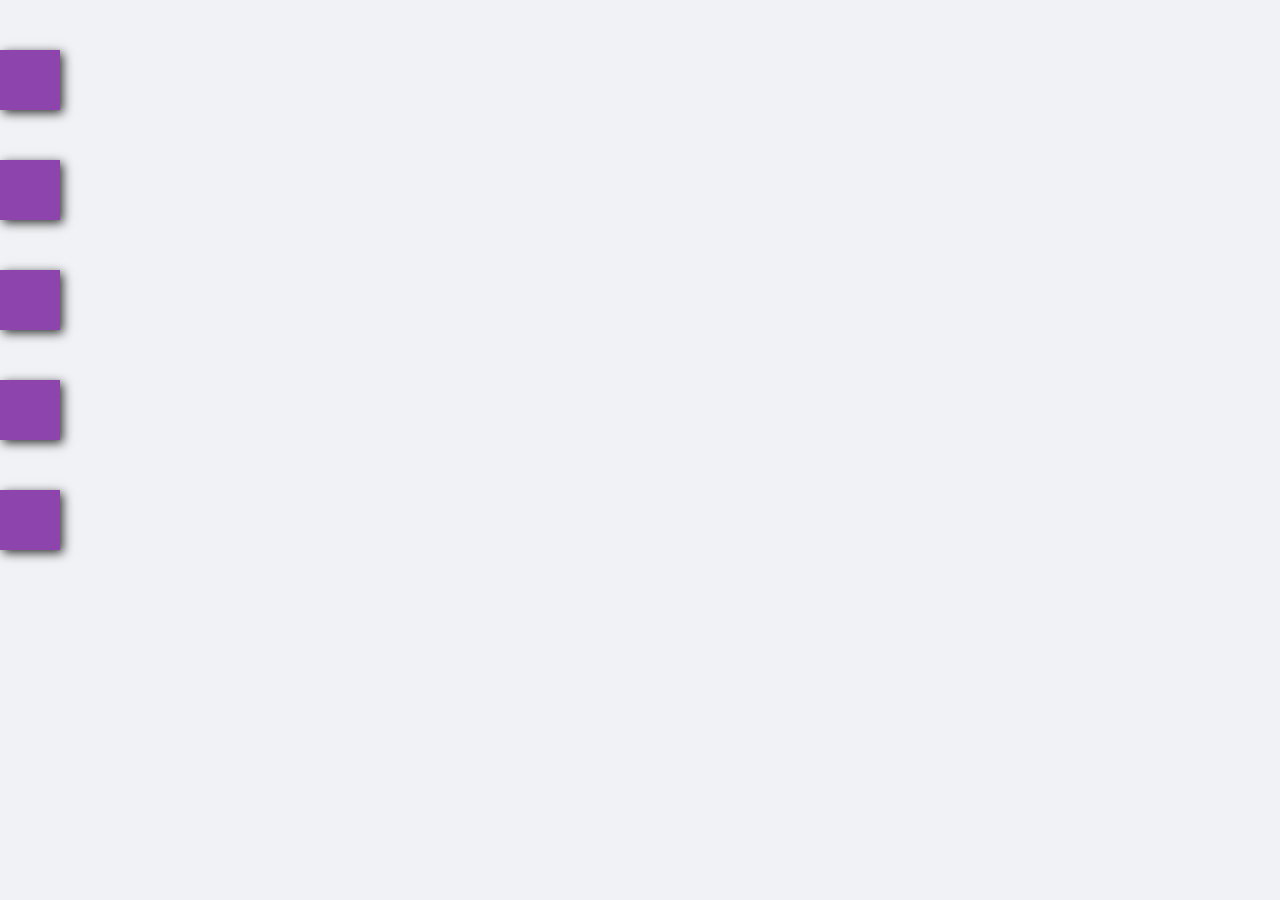
<file: Task_01/index.html>
<!DOCTYPE html>
<html lang="en">
<head>
    <meta charset="UTF-8">
    <meta name="viewport" content="width=device-width, initial-scale=1.0">
    <title>Document</title>
    <link rel="stylesheet" href="style.css">
    <link rel="stylesheet" href="https://cdnjs.cloudflare.com/ajax/libs/font-awesome/6.0.0/css/all.min.css">
</head>
<body>
    
    <div class="sidebar-container">
        <div class="menu-item">
            <span class="menu-text">Menu One</span>
            <div class="menu-icon"><i class="fas fa-address-book"></i></div>
        </div>

        <div class="menu-item">
            <span class="menu-text">Menu Two</span>
            <div class="menu-icon"><i class="fas fa-ambulance"></i></div>
        </div>

        <div class="menu-item">
            <span class="menu-text">Menu Three</span>
            <div class="menu-icon"><i class="fas fa-passport"></i></div>
        </div>

        <div class="menu-item">
            <span class="menu-text">Menu Four</span>
            <div class="menu-icon"><i class="fas fa-layer-group"></i></div>
        </div>

        <div class="menu-item">
            <span class="menu-text">Menu Five</span>
            <div class="menu-icon"><i class="fas fa-shopping-cart"></i></div>
        </div>
    </div>

</body>
</html>
</file>
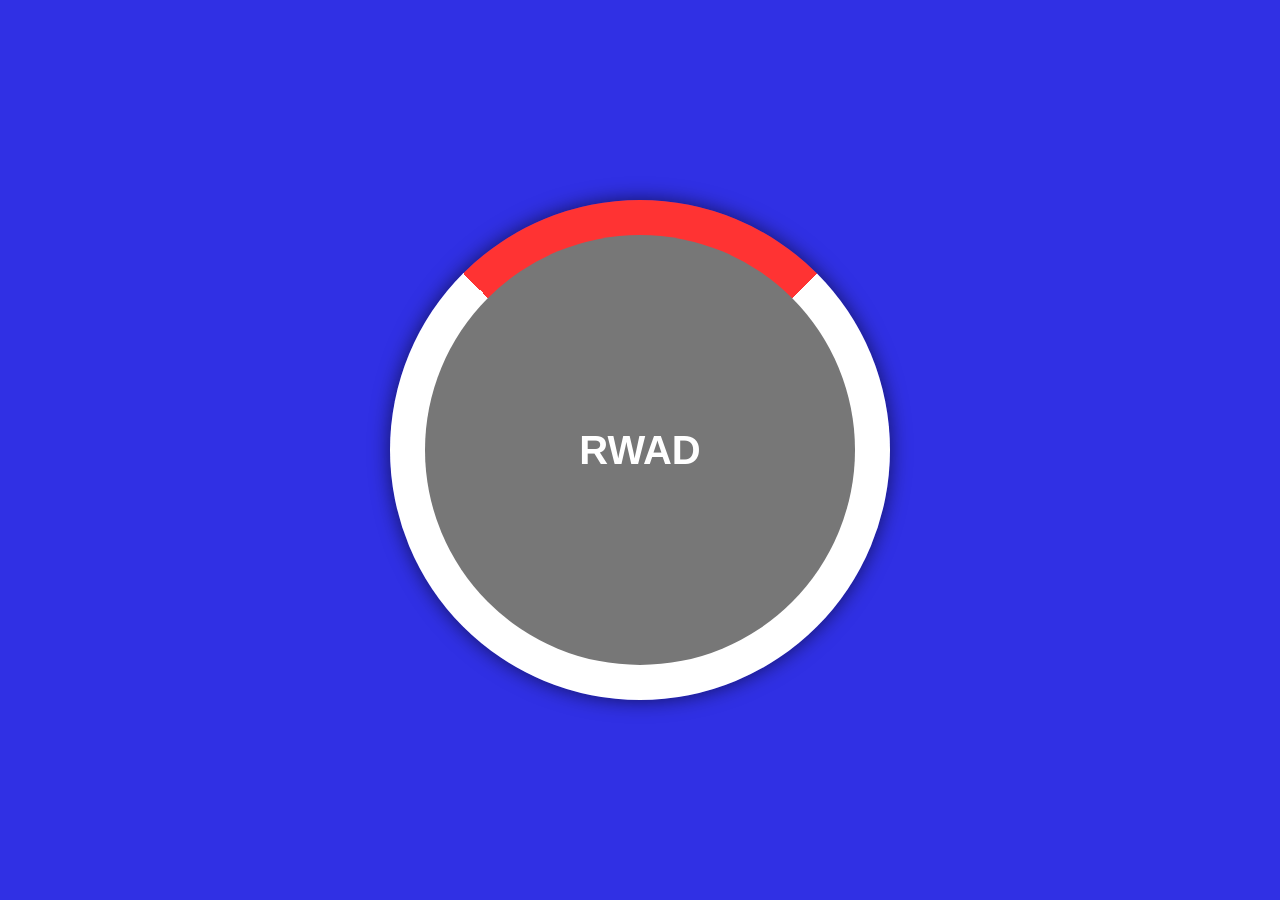
<file: Task_02/index.html>
<!DOCTYPE html>
<html lang="en">
<head>
    <meta charset="UTF-8">
    <meta name="viewport" content="width=device-width, initial-scale=1.0">
    <title>Task 02</title>
    <link rel="stylesheet" href="style.css">
</head>
<body>

    <div class="container">
        <div class="circle">
            <div class="inner-circle">
                <span>RWAD</span>
            </div>
        </div>
    </div>
    
</body>
</html>
</file>
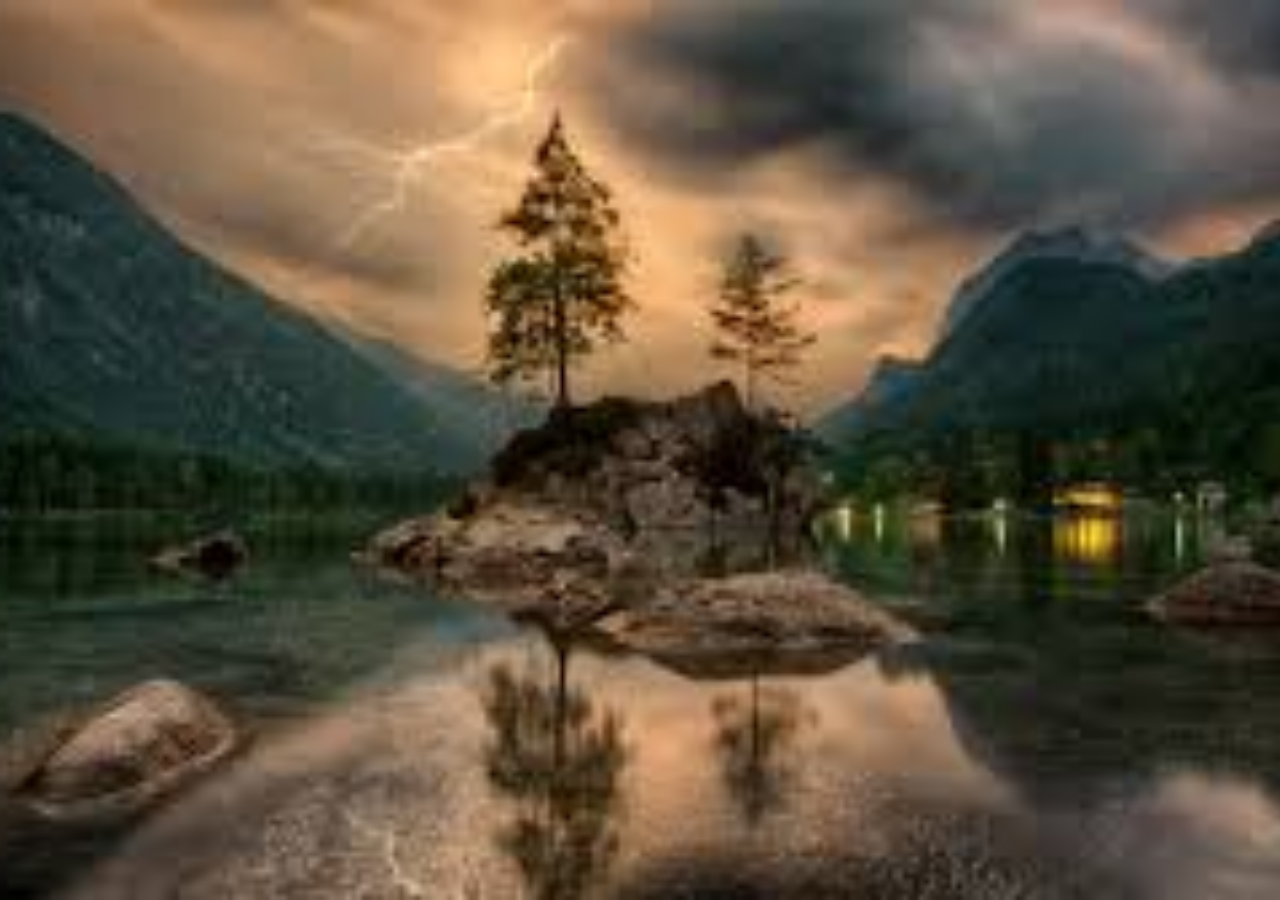
<file: Task_05/index.html>
<!DOCTYPE html>
<html lang="en">
<head>
    <meta charset="UTF-8">
    <meta name="viewport" content="width=device-width, initial-scale=1.0">
    <title>Task 05</title>
     <link rel="stylesheet" href="style.css">
</head>
<body>

    <div class="slider-container">
        <div class="slider">
            <div class="slide"><img src="./asset/download (1).jpg" alt="Nature 1"></div>
            <div class="slide"><img src="./asset/bird.jpg" alt="Bird"></div>
            <div class="slide"><img src="./asset/nature_2.jpg" alt="Nature 2"></div>
            <div class="slide"><img src="./asset/fish.jpg" alt="Fish Animation"></div>
        </div>
    </div>
    
</body>
</html>
</file>
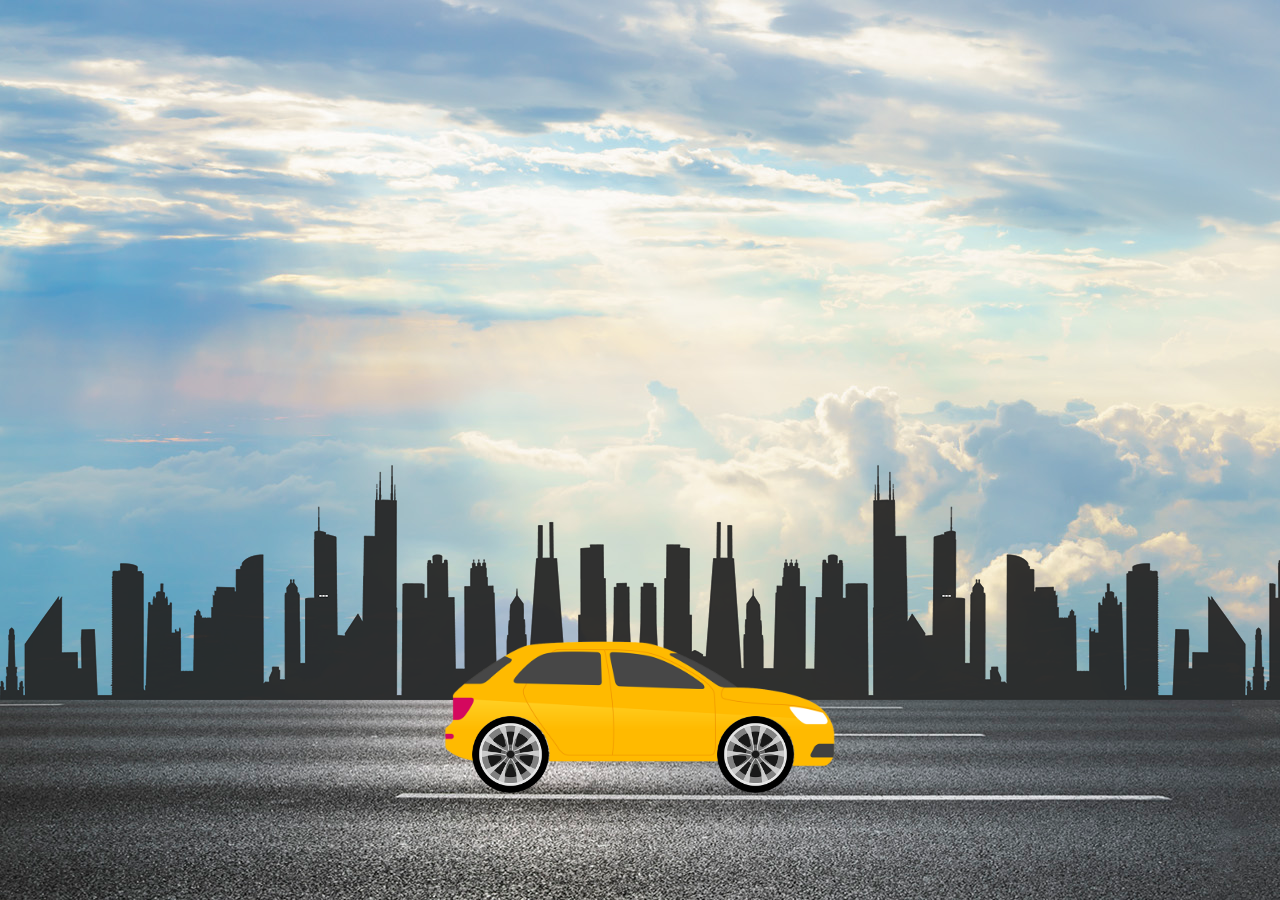
<file: Task_06/index.html>
<!DOCTYPE html>
<html lang="en">
<head>
    <meta charset="UTF-8">
    <meta name="viewport" content="width=device-width, initial-scale=1.0">
    <title>Task 06</title>
    <link rel="stylesheet" href="style.css">
</head>
<body>
    <div class="container">
        <div class="city">
            <img src="./asset/city.png" alt="City">
        </div>
        
        <div class="road">
            <img src="./asset/road.jpg" alt="Road">
        </div>

        <div class="sky">
            <img src="./asset/sky.jpg" alt="Sky">
        </div>

        <div class="car">
            <img src="./asset/car.png" alt="Car" class="car-body">
            <div class="wheels">
                <img src="./asset/wheel.png" alt="Wheel" class="back-wheel">
                <img src="./asset/wheel.png" alt="Wheel" class="front-wheel">
            </div>
        </div>
        
    </div>
    
</body>
</html>
</file>
<file: Task_01/style.css>
body {
    font-family:Verdana, Geneva, Tahoma, sans-serif;
    background-color: #f0f2f5;
}

.sidebar-container {
    position: fixed;
    top: 50px;
    left: 0;
    display: flex;
    flex-direction: column;
    gap: 50px;
}

.menu-item {
    display: flex;
    align-items: center;
    justify-content: space-between;
    background-color: #8e44ad; 
    color: white;
    width: 60px; 
    height: 60px;
    overflow: hidden;
    cursor: pointer;
    box-shadow: 3px 3px 10px rgba(0,0,0,0.8);
    transition: width 0.4s ease-in-out;
}

.menu-item:hover {
    width: 300px; /
}

.menu-icon {
    min-width: 45px;
    height: 45px;
    display: flex;
    justify-content: center;
    align-items: center;
    font-size: 32px;
    order: 2; 
}

.menu-text {
    font-size: 20px;
    padding-left: 15px;
    white-space: nowrap;
    opacity: 0;
    font-weight: 500;
    transition: opacity 0.3s ease;
    order: 1;
}

.menu-item:hover .menu-text {
    opacity: 1;
}
</file>
<file: Task_02/style.css>
body {
    background: rgb(48, 48, 228);
    height: 100vh;
    width: 100vw;
    display: flex;
    justify-content: center;
    align-items: center;
    margin: 0;
}

.circle {
    width: 500px;
    height: 500px;
    border-radius: 50%;
    background: conic-gradient(
        from -45deg,
        #ff3333 0deg 90deg, 
        #ffffff 90deg 360deg
    );
    display: flex;
    justify-content: center;
    align-items: center;
    cursor: pointer;
    box-shadow: 0 0 20px rgba(0, 0, 0, 0.6);
}

.circle:hover {
    animation: spin 1s ease-in-out forwards;
}

@keyframes spin {
    from { transform: rotate(0deg); }
    to { transform: rotate(360deg); }
}

.inner-circle {
    width: 430px;
    height: 430px;
    background-color: #777777; 
    border-radius: 50%;
    display: flex;
    justify-content: center;
    align-items: center;
}

.circle:hover .inner-circle {
    animation: spin-reverse 1s ease-in-out forwards;
}

@keyframes spin-reverse {
    from { transform: rotate(0deg); }
    to { transform: rotate(-360deg); }
}

span {
    color: white;
    font-family: Arial, sans-serif;
    font-size: 40px;
    font-weight: bold;
}
</file>
<file: Task_05/style.css>
* {
    margin: 0;
    padding: 0;
    box-sizing: border-box;
}

.body {
    width: 100%;
    height: 100%;
    overflow: hidden;
}

.slider-container {
    width: 100vw; 
    height: 100vh; 
    overflow: hidden;
    position: relative;
}

.slider {
    display: flex;
    width: 400%; 
    height: 100%;
    animation: slide-animation 08s infinite ease-in-out alternate;
}

.slide {
    width: 100vw;
    height: 100vh;
}

.slide img {
    width: 100%;
    height: 100%;
    object-fit: cover;
}

@keyframes slide-animation {
    0% { transform: translateX(0%); }        
    20% { transform: translateX(0%); }         
    
    25% { transform: translateX(-25%); }       
    45% { transform: translateX(-25%); }       
    
    50% { transform: translateX(-50%); }     
    70% { transform: translateX(-50%); }      
    
    75% { transform: translateX(-75%); }       
    100% { transform: translateX(-75%); }     
}
</file>
<file: Task_06/style.css>
* {
    margin: 0;
    padding: 0;
    box-sizing: border-box;
}

body {
    overflow: hidden;
}

.container {
    height: 100vh;
    width: 100%;
    position: relative;
    overflow: hidden;
}

.sky {
    height: 100vh;
    width: 100%;
    background-image: url('./asset/sky.jpg');
    background-size: cover;
    position: absolute;
    z-index: 1;
}

.city {
    height: 300px;
    width: 500%; 
    background-image: url('./asset/city.png');
    position: absolute;
    bottom: 150px;
    left: 0;
    background-repeat: repeat-x;
    animation: cityMove 30s ease-in-out infinite;
    z-index: 2;
}

@keyframes cityMove {
    0% { transform: translateX(0); }
    30% { transform: translateX(-500px); }
    50% { transform: translateX(-500px); }
    100% { transform: translateX(-1400px); }
}

.road {
    height: 200px;
    width: 500%;
    background-image: url('./asset/road.jpg');
    position: absolute;
    bottom: 0;
    left: 0;
    background-repeat: repeat-x;
    animation: roadMove 30s ease-in-out infinite;
    z-index: 3;
}

.container.city, 
.container.road,
.container.car-body {
    animation-play-state: paused;
}

.container.wheels img {
    animation: none; 
}

@keyframes move {
    0% { transform: translateX(0); }
    100% { transform: translateX(-1400px); }
}

@keyframes roadMove {
    0% { transform: translateX(0); }
    30% { transform: translateX(-1400px); } 
    50% { transform: translateX(-1400px); } 
    100% { transform: translateX(-3400px); } 
}

.car {
    width: 400px;
    position: absolute;
    bottom: 100px;
    left: 50%;
    transform: translateX(-50%); 
    z-index: 4;
}

.car-body {
    width: 100%;
    animation: carShake 30s ease-in-out infinite; 
}

@keyframes carShake {
    0% { transform: translateY(0px); }
    50% { transform: translateY(-2px); }
    100% { transform: translateY(0px); }
}

.back-wheel,
.front-wheel {
    width: 77px;
    position: absolute;
    top: 86px;
    transform-origin: center;
    animation: wheelRotateTimeline 30s ease-in-out infinite;
}

.back-wheel{
left:32px;
}

.front-wheel{
right:46px;
}

@keyframes moveTimeline {
    0%   { transform: translateX(0); }
    20%  { transform: translateX(-2%); }   
    80%  { transform: translateX(-40%); }  
    100% { transform: translateX(-42%); }  
}

@keyframes wheelRotateTimeline {
    0%   { transform: rotate(0deg); }
    20%  { transform: rotate(1000deg); }   
    80%  { transform: rotate(8000deg); }   
    100% { transform: rotate(8500deg); }  
}
</file>
